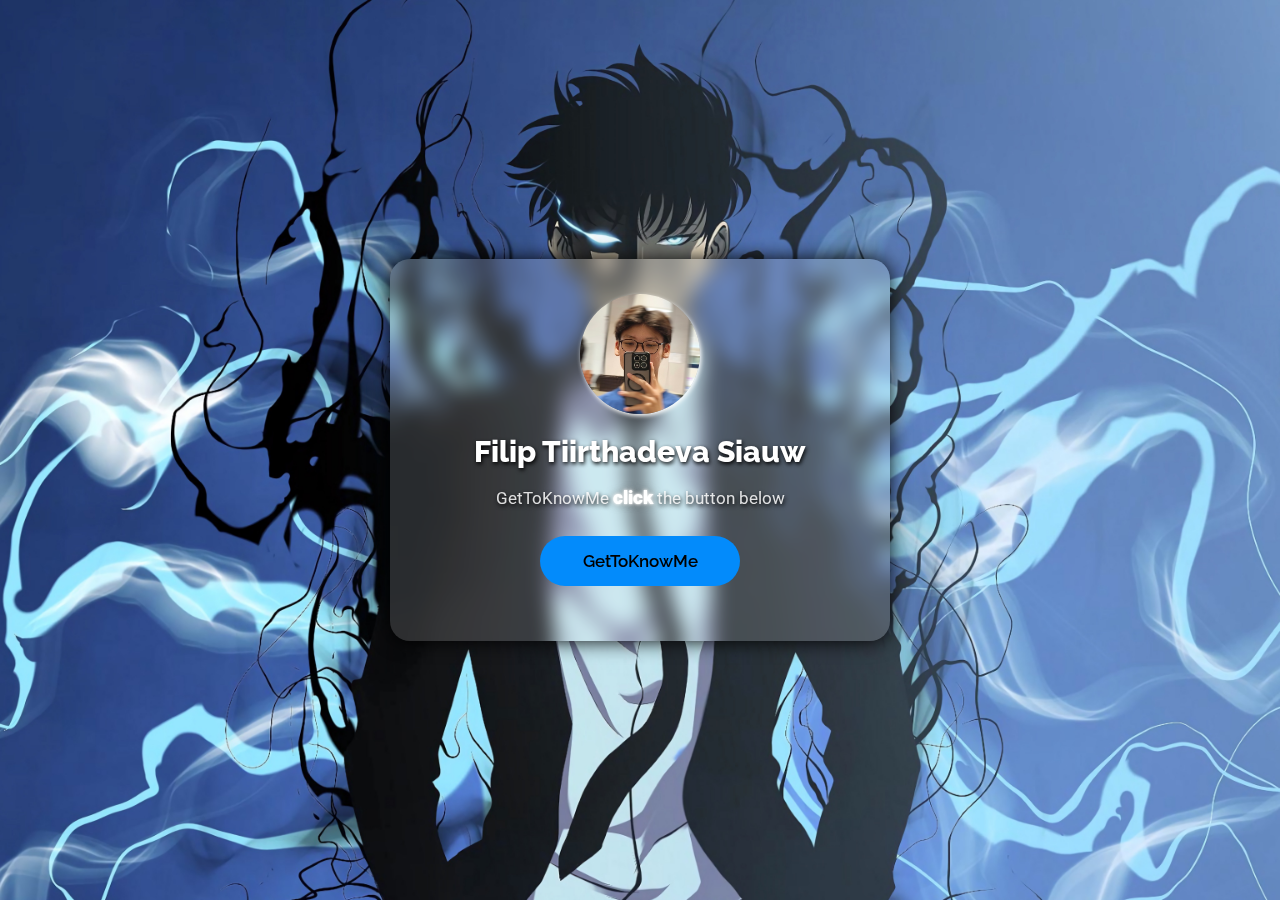
<file: index.html>
<!DOCTYPE html>
<html lang="en">
<head>
    <meta charset="UTF-8">
    <meta name="viewport" content="width=device-width, initial-scale=1.0">
    <title>Landing Page</title>
    <link rel="stylesheet" href="style.css"/>
</head>
<body>
    <main>

            <section class="card-section">
            <div class="profile">
                <img src="Image/profile.jpg" alt="Profile Image"/>
                <h1>Filip Tiirthadeva Siauw</h1>
                <p>GetToKnowMe <span>click</span> the button below</p>
            </div>

            <div class="button">
                    <button class="link-button">GetToKnowMe</button>
            </div>
        </section>

        <section id="loading-section">
            <div class="loading"></div>
                <p>Loading...</p>
        </section>
    </main>

    <script src="main.js"></script>
</body>
</html>
</file>
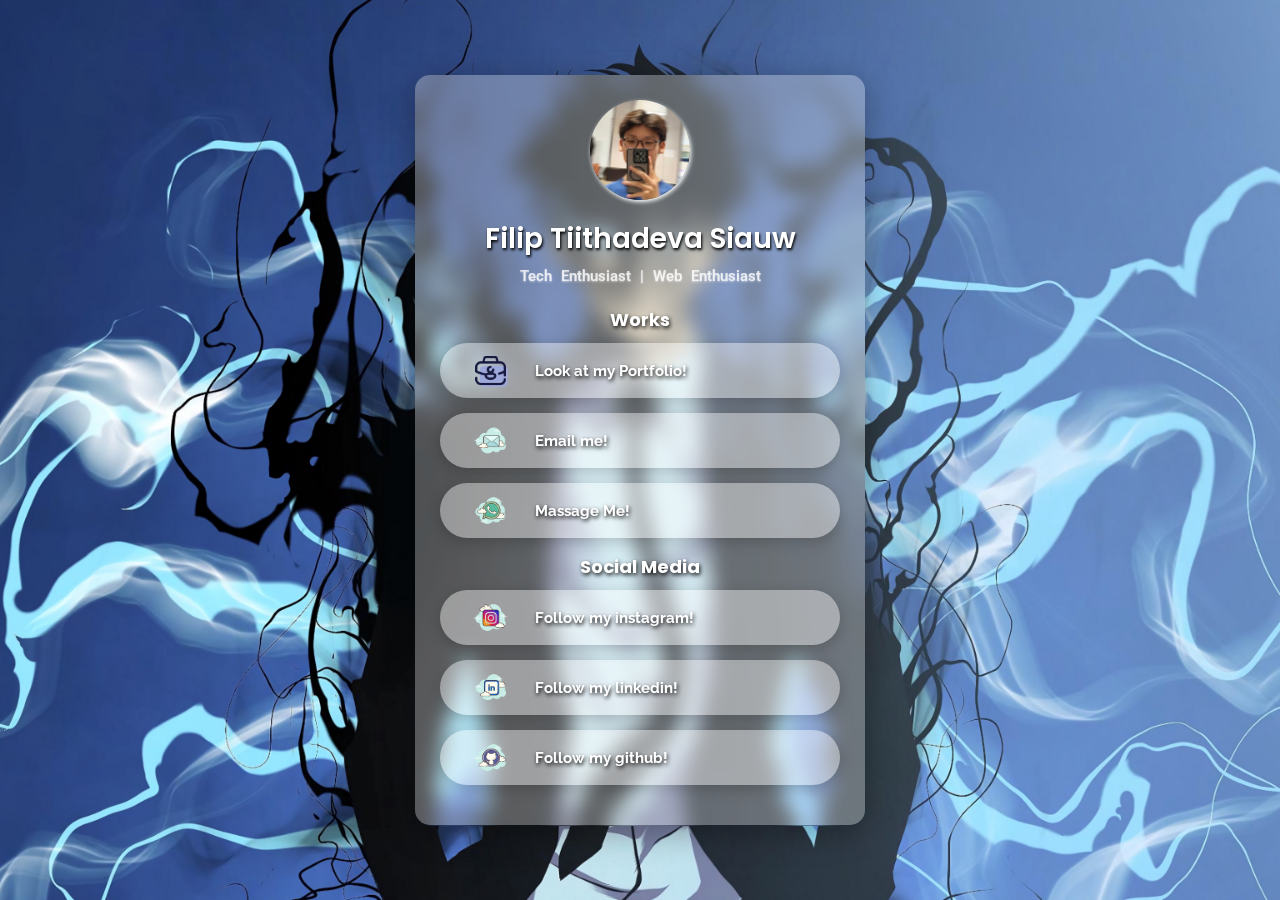
<file: link.html>
<!DOCTYPE html>
<html lang="en">
<head>
    <meta charset="UTF-8">
    <meta name="viewport" content="width=device-width, initial-scale=1.0">
    <title>Link Page</title>
    <link rel="stylesheet" href="link.css"/>

</head>
<body>
    <main>
        <section class="container">
            <div class="header">
                <img src="Image/profile.jpg" alt="Profile Image"/>
                <h1>Filip Tiithadeva Siauw</h1>
                <p>Tech Enthusiast | Web Enthusiast</p>
            </div>

            <div class="link-section">
                <h3 class="sub-title">Works</h3>
                <div class="link">
                    <button>
                    <a href="https://devaaa01.github.io/Portfolio/">
                        <img src="Image/icons8-portfolio-96.png" alt="Portfolio Icon" class="portfolio"/>
                        <p>Look at my Portfolio!</p>
                    </a>
                    </button>
                </div>
                <div class="link">
                    <button>
                        <a href="mailto:filipdeva60@gmail.com">
                            <img src="Image/icons8-email-100.png" alt="Email Icon"/>
                            <p>Email me!</p>
                        </a>
                    </button>
                </div>
                <div class="link">
                    <button>
                        <a href="https://wa.me/6282211389590?text=Halo!%20">
                            <img src="Image/icons8-whatsapp-100.png" alt="Whatsapp icon"/>
                            <p>Massage Me!</p>
                        </a>
                    </button>
                </div>
                <div class="link">
                    <h3 class="sub-title">Social Media</h3>
                    <button>
                <a href="https://www.instagram.com/deva0.1_/">
                    <img src="Image/icons8-instagram-100.png" alt="Instagram-icon" class="ig"/>
                    <p>Follow my instagram!</p>
                </a>
                    </button>
                </div>
                <div class="link">
                    <button>
                    <a href="https://www.linkedin.com/in/filip-tiirthadeva-siauw/">
                        <img src="Image/icons8-linkedin-100.png" alt="Linkedin Icon" class="linkedin"/>
                        <p>Follow my linkedin!</p>
                    </a>
                    </button>
                </div>
                <div class="link">
                    <button>
                    <a href="https://github.com/Devaaa01">
                        <img src="Image/icons8-github-100.png" alt="Github Icon" class="github"/>
                        <p>Follow my github!</p>
                    </a>
                    </button>
                </div>
            </div>
        </section>
    </main>
</body>

</html>
</file>
<file: style.css>
/* font */
    @import url('https://fonts.googleapis.com/css2?family=Poppins:ital,wght@0,100;0,200;0,300;0,400;0,500;0,600;0,700;0,800;0,900;1,100;1,200;1,300;1,400;1,500;1,600;1,700;1,800;1,900&family=Raleway:ital,wght@0,100..900;1,100..900&family=Roboto:ital,wght@0,100..900;1,100..900&display=swap');


    body{
        margin: 0;
        padding: 0;
        align-items: center;
        justify-content:center;
        display: flex;
        background: url(background.jpg) no-repeat center center/cover;
        min-height: 100dvh;
        flex-direction: column;
        overflow-x: hidden;
    }   


    html{
        scroll-behavior: smooth;
    }


    main{
        display: flex;
        flex-direction: column;
        align-items: center;
        justify-content: center;
        width: 100%;
        padding: 20px;  
        box-sizing: border-box;
    }

    .card-section{
        display: flex;
        align-items: center;
        justify-content: center;
        flex-direction: column;
        border-radius: 20px;
        box-shadow: 0 0 20px black;
        backdrop-filter: blur(10px);
        transition: all 0.3s ease;
        background: rgba(255, 255, 255, 0.15);
        padding: 35px;
        max-width: 500px;
        width: 100%;
        box-sizing: border-box;
    }
    .card-section:hover{
        transform: scale(1.05);
    }

    .profile{
        align-items: center;
        justify-content: center;
        padding:0;
        display: flex;
        margin: 0;
        flex-direction: column;
    }

    .profile img{
        width:120px;
        height: 120px;
        object-fit: contain;
        border-radius: 50%;
        box-shadow: 1px 2px 4px rgb(255, 255, 255);
    }

    .profile h1{
        font-family: 'Raleway', sans-serif;
        color:white;
        font-size:30px;
        font-weight: 800;
        text-shadow: 1px 2px 4px black;
        margin-bottom: 0;
    }

    .profile p{
        font-family: 'Roboto', sans-serif;
        text-align: center;
        color: rgba(255, 255, 255, 0.85);
        font-weight: 400;
        font-size: 17px;
        text-shadow: 1px 2px 4px black;
        padding-bottom: 10px;
    }

    .profile span{
        color: white;
        text-shadow: 0 0 2px white, 0 0 4px white, 0 0 8px #666;
        font-weight: 900;
        font-size: 19px;
    }

    .button{
        margin-bottom: 20px;
    }

    .link-button{
        border: none;
        outline: none;
        border-radius: 50px;
        color: black;
        background-color: rgb(3, 139, 251);
        padding: 10px 20px;
        transition: all 0.3s ease;
        width: 200px;
        height: 50px;
        cursor: pointer;
        font-family: 'Raleway', sans-serif;
        font-weight: 600;
        font-size: 17px;
    }

    .link-button:hover{
        color:white;
        transform: scale(1.1);
    }

    /* Loading Screen */

    #loading-section{
        position: fixed;
        top: 0;
        left:  0;
        width: 100%;
        height: 100%;
        display: flex;
        align-items: center;
        justify-content: center;
        flex-direction: column;
        opacity: 0;
        pointer-events: none;
        z-index: 9999;
        transition: opacity 0.4s ease;
    }

    #loading-section.active{
        opacity:1;
        pointer-events: all;
        backdrop-filter: blur(20px);
    }

    .loading{
        width: 50px;
        height: 50px;
        border: 4px solid transparent;
        border-top: 4px solid aqua;
        border-left: 4px solid rgb(0, 255, 213);
        border-radius: 10px;
        animation: spin 0.8s linear infinite;
        margin-bottom: 10px;
    }

    #loading-section p{
            color: white;
            font-size: 15px;
            font-family: 'Roboto', sans-serif;
            text-shadow: 0 0 2px black;
            font-weight: 500;
    }

    /* Animation Loading Screen */
    @keyframes spin{
        0%{
            background-color: black;
            transform: rotate(0deg);
        }
        100%{
            transform: rotate(360deg);
        }
    }



    /* media queris */

    @media (max-width: 1200px){
        .profile h1{
            font-size: 45px;
        }

        .profile p{
            font-size: 25px;
        }

        .profile img{
            width:180px;
            height: 180px;
        }

        .link-button{
            width: 250px;
            height: 70px;
            font-size: 25px;
        }

        .card-section{
            width:100%;
            max-width: 700px;
            height: 100%;
            max-height:600px ;
        }
    }

    @media(max-width:600px){
        .profile h1{
            font-size: 29px;
        }

        .profile img{
            width: 150px;
            height: 150px;
        }

        .profile p{
            font-size: 21px;
        }

        .card-section{
            height: 490px;
        }

        .link-button{
            width: 220px;
            height: 50px;
            font-size: 18px;
        }
    }

    @media (max-width: 480px){
        .profile h1{
            font-size: 27px;
        }

        .profile p{
            font-size: 15px;
        }

        .profile img{
            width:130px;
            height: 130px;
        }

        .link-button{
            width: 200px;
            height: 45px;
            font-size: 18px;
        }

        main{
            padding: 5px;
        }

        .card-section{
            width:100%;
            max-width: 100vh;
            height:100%;
            height:370px;
        }

    }

    @media (max-width: 380px){
        .profile h1{
            font-size: 24px;
        }

        .profile p{
            font-size: 16px;
        }

        .profile img{
            width:110px;
            height: 110px;
            margin-bottom: 15px;
        }

        .link-button{
            width: 180px;
            height: 40px;
            font-size: 15px;
        }

        main{
            padding: 5px;
        }

        .card-section{
            width:100%;
            max-width: 100vh;
            height:100%;
            max-height: 370px;
        }

    }
</file>
<file: link.css>
@import url('https://fonts.googleapis.com/css2?family=Poppins:ital,wght@0,100;0,200;0,300;0,400;0,500;0,600;0,700;0,800;0,900;1,100;1,200;1,300;1,400;1,500;1,600;1,700;1,800;1,900&family=Raleway:ital,wght@0,100..900;1,100..900&family=Roboto:ital,wght@0,100..900;1,100..900&display=swap');


body{
    margin: 0;
    padding: 0;
    box-sizing: border-box;
    background: url(background.jpg) no-repeat center center/cover;
    overflow-x: hidden;
}


html {
    scroll-behavior: smooth;
}

.container::-webkit-scrollbar {
    width: 6px;
}
.container::-webkit-scrollbar-thumb {
    background: rgba(255, 255, 255, 0.4);
    border-radius: 10px;
}



.container{
    border: 2px solid (0,0,0,0.3);
    max-width: 400px;
    background: rgba(255, 255, 255, 0.3);
    width: 100%;
    align-items: center;
    border-radius: 15px;
    padding:25px;
    box-shadow: 0 8px 32px rgba(0,0,0,0.3);
    backdrop-filter: blur(10px);
    display: flex;
    justify-content: center;
    flex-direction: column;
    transition: all 0.3s ease;
}

.container:hover{
    transform: scale(1.02);
}

main{
    display: flex;
    align-items: center;
    min-height: 100vh;
    justify-content: center;
}

.header{
    margin: 0;
    padding: 0;
    display: flex;
    justify-content: center;
    align-items: center;
    flex-direction: column;
}

.header img{
    width: 100px;
    height: 100px;
    border-radius: 50%;
    object-fit:cover;
    box-shadow: 1px 2px 4px white;
    transition: all 0.2s ease;
}

.header img:hover{
    transform: scale(1.05);
}

.header h1{
    font-family: 'Poppins', sans-serif;
    font-size: 28px;
    color: white;
    font-weight:600 ;
    text-shadow: 1px 2px 3px black;
    margin-bottom: 7px;
}

.header p{
    font-family: 'Roboto', sans-serif;
    color: rgba(255, 255, 255, 0.768);
    font-size: 15px;
    line-height: 1.2rem;
    word-spacing: 5px;
    font-weight: 600;
    text-shadow: 0 1px 2px rgba(255,255,255,0.5);
    margin: 0;
}

/* Link section */

.link-section{
    display: flex;
    align-items: center;
    justify-content: center;
    flex-direction: column;
    margin-top: 20px;
    width: 100%;
    max-width: 400px;
}

.link{
    width: 100%;
    display: flex;
    justify-content: center;
    flex-direction: column;
}

button{
    border: none;
    outline: none;
    max-width: 100%;
    width: 100%;
    background: none;
    border-radius: 50px;
    backdrop-filter: blur(10px);
    background: rgba(255, 255, 255, 0.15);
    box-shadow: 0 4px 15px rgba(0, 0, 0, 0.2);
    transition: all 0.2s ease;
    cursor: pointer;
    box-sizing: border-box;
    margin-bottom: 15px;
}

button:hover{
    transform: scale(1.04);
    background-color:rgba(3, 139, 251, 0.656);
}

button img{
    width: 37px;
    height: 37px;
    display: flex;
    margin: 8px 16px;
    object-fit: contain;
}

button a{
    text-decoration: none;
    color: white;
    display: flex;
    align-items: center;
    gap: 10px;
    padding: 0 10px;
    width: 100%;
    justify-content: flex-start;
}
button p{
    font-family: 'Raleway', sans-serif;
    color: white;
    font-weight: 700;
    font-size: 15px;
    text-shadow: 1px 2px 4px black;
}

.link-section h3{
    color: white;
    font-family: 'Poppins', sans-serif;
    margin-top: 0;
    margin-bottom: 10px;
    font-size: 18px;   
    text-shadow: 1px 2px 4px black;
    text-align: center;
}

/* Media Queris */

/* laptop */
@media (max-width: 1100px){
    html{
        font-size: 70%;
    }

    .container{
        min-height: 100vh;
        max-width: 100%;
        width: 100%;
        padding: 0;
        margin: 0;
        box-sizing: border-box;
    }

    .link-section {
        width: 100%;
        max-width: 85%;
        padding: 25px;
        margin: 0;
    }

    .header img{
        width: 160px;
        height: 160px;
    }

    .header h1{
        font-size: 50px;
    }

    .header p{
        font-size: 26px;
        margin-bottom: 30px;
    }

    .link-section h3{
        font-size: 35px;
        margin-bottom: 30px;
    }

    button{
        margin-bottom: 30px;
        max-width: 100vh;
        width: 100%;

    }

    button img{
        width:50px;
        height:50px;
    }

    button p{
        font-size: 28px;
    }
}

@media (max-width: 870px){
    html{
        font-size: 70%;
    }

    .container{
        min-height: 100vh;
        max-width: 100%;
        width: 100%;
        padding: 0;
        margin: 0;
        box-sizing: border-box;
    }

    .link-section {
        width: 100%;
        max-width: 80%;
        padding: 20px;
        margin: 0;
    }

    .header img{
        width: 140px;
        height: 140px;
        margin-top: 6rem;
    }

    .header h1{
        font-size: 45px;
    }

    .header p{
        font-size: 27px;
        margin-bottom: 25px;
    }

    .link-section h3{
        font-size: 30px;
        margin-bottom: 30px;
    }

    button{
        margin-bottom: 30px;
        max-width: 100vh;
        width: 100%;

    }

    button img{
        width:50px;
        height:50px;
    }

    button p{
        font-size: 25px;
    }
}


@media (max-width: 600px){

    html{
        font-size: 60%;
    }

    .container{
        min-height: 100vh;
        max-width: 100%;
        width: 100%;
        padding: 0;
        margin: 0;
        box-sizing: border-box;
    }

    .link-section {
        width: 100%;
        max-width: 80%;
        padding: 20px;
        margin: 0;
    }

    .header img{
        width: 120px;
        height: 120px;
        margin-top: 6rem;
    }

    .header h1{
        font-size: 28px;
        margin-bottom: 15px;
    }

    .header p{
        font-size: 20px;
        margin-bottom: 25px;
    }

    .link-section h3{
        font-size: 22px;
        margin-bottom: 30px;
    }

    button{
        margin-bottom: 30px;
        max-width: 100vh;
        width: 100%;

    }

    button img{
        width:40px;
        height:40px;
    }

    button p{
        font-size: 18px;
    }
}



@media (max-width: 480px){
    html{
        font-size: 60%;
    }

    .container{
        min-height: 100vh;
        height: 100%;
        max-width: 100vh;
        width: 100%;
        padding: 20px;
    }

    .link-section{
        width:100%;
        max-width: 100%;
    }

    .header img{
        width: 100px;
        margin-top: 2.5rem;
        height: 100px;
    }

    .header h1{
        font-size: 26px;
    }

    .header p{
        font-size: 17px;
        margin-bottom: 10px;
    }

    .link h3{
        font-size: 20px;
        margin-bottom: 18px;
    }

    .link-section h3{
        font-size: 20px;
        margin-bottom: 18px;
    }

    button{
        margin-bottom: 20px;
    }

    button p{
        font-size: 17px;
    }

    button img{
        width: 35px;
        height: 35px;
    }
}

@media (max-width: 380px){
    html{
        font-size: 60%;
    }

    .container{
        min-height: 100vh;
        height: 100%;
        max-width: 100vh;
        width: 100%;
        padding: 20px;
    }


    .header img{
        width: 100px;
        margin-top: 1.5rem;
        height: 100px;
    }

    .header h1{
        font-size: 24px;
    }

    .header p{
        font-size: 16px;
    }

    .link h3{
        font-size: 20px;
    }

    .link-section h3{
        font-size: 20px;
    }

    button{
        margin-bottom: 20px;
    }

    button p{
        font-size: 15px;
    }

    button img{
        width: 30px;
        height: 30px;
    }
}
</file>
